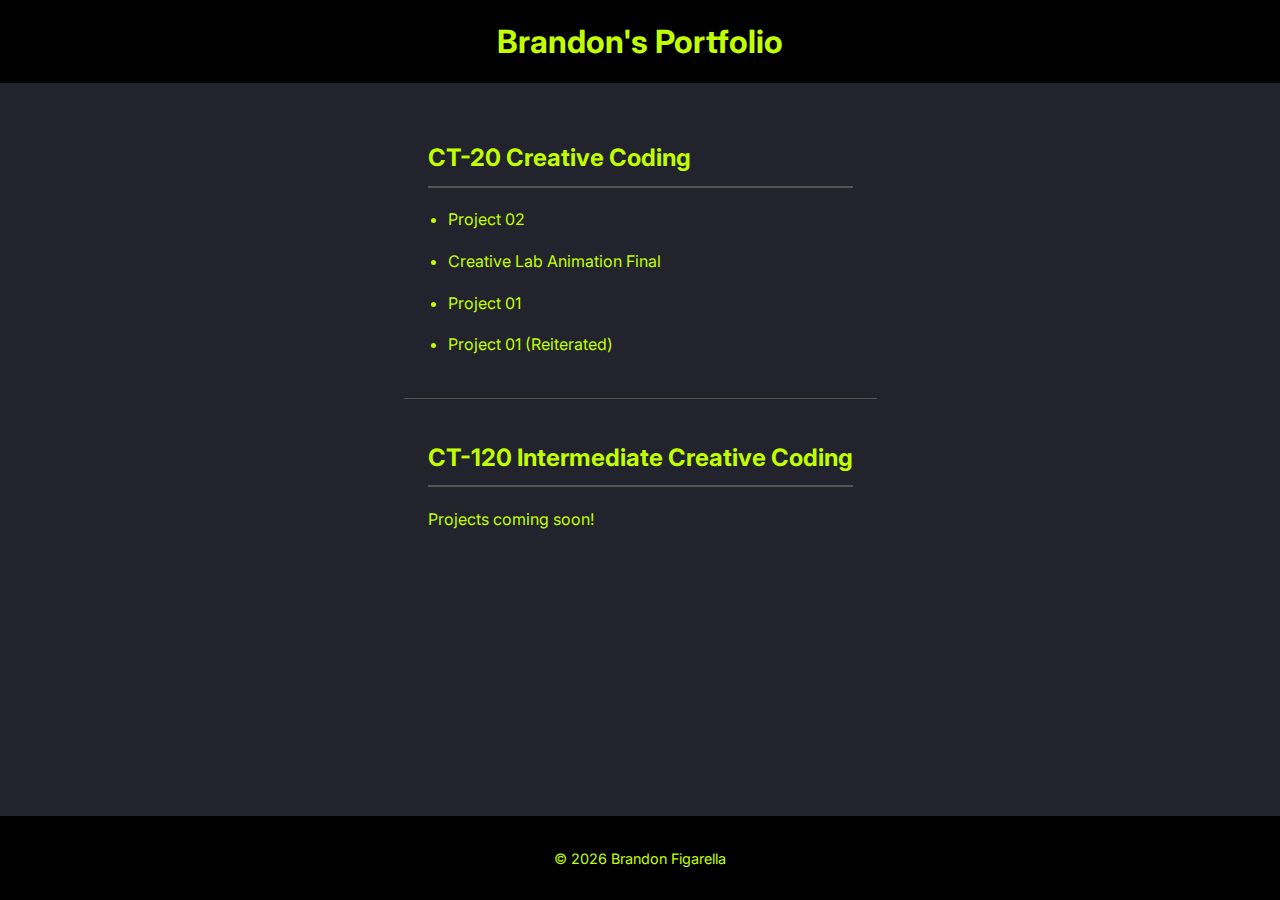
<file: index.html>
<!DOCTYPE html>
<html lang="en">
  <head>
    <meta charset="UTF-8">
    <meta name="viewport" content="width=device-width, initial-scale=1.0">
    <meta http-equiv="X-UA-Compatible" content="ie=edge">
    <title>Brandon's Creative Coding Projects</title>
    <link rel="stylesheet" href="style.css">
    <link href="https://fonts.googleapis.com/css2?family=Inter&display=swap" rel="stylesheet">
  </head>
  <body>
    <header>
      <h1>Brandon's Portfolio</h1>
    </header>

    <main>
      <section id="ct-20">
        <h2>CT-20 Creative Coding</h2>
        <ul>
          <li><a href="https://editor.p5js.org/bfigarel/full/ichp-jGVr" target="_blank" rel="noopener noreferrer">Project 02</a></li>
          <li><a href="https://editor.p5js.org/bfigarel/full/IH34zK81v" target="_blank" rel="noopener noreferrer">Creative Lab Animation Final</a></li>
          <li><a href="https://editor.p5js.org/bfigarel/full/HfvmSNjjR" target="_blank" rel="noopener noreferrer">Project 01</a></li>
          <li><a href="project01-reiterated.html">Project 01 (Reiterated)</a></li>
        </ul>
      </section>

      <section id="ct-120">
        <h2>CT-120 Intermediate Creative Coding</h2>
        <p>Projects coming soon!</p>
      </section>
    </main>

    <footer>
        <p>&copy; <span id="year"></span> Brandon Figarella</p>
        <script>document.getElementById('year').textContent = new Date().getFullYear();</script> 
    </footer>

  </body>
</html>
</file>
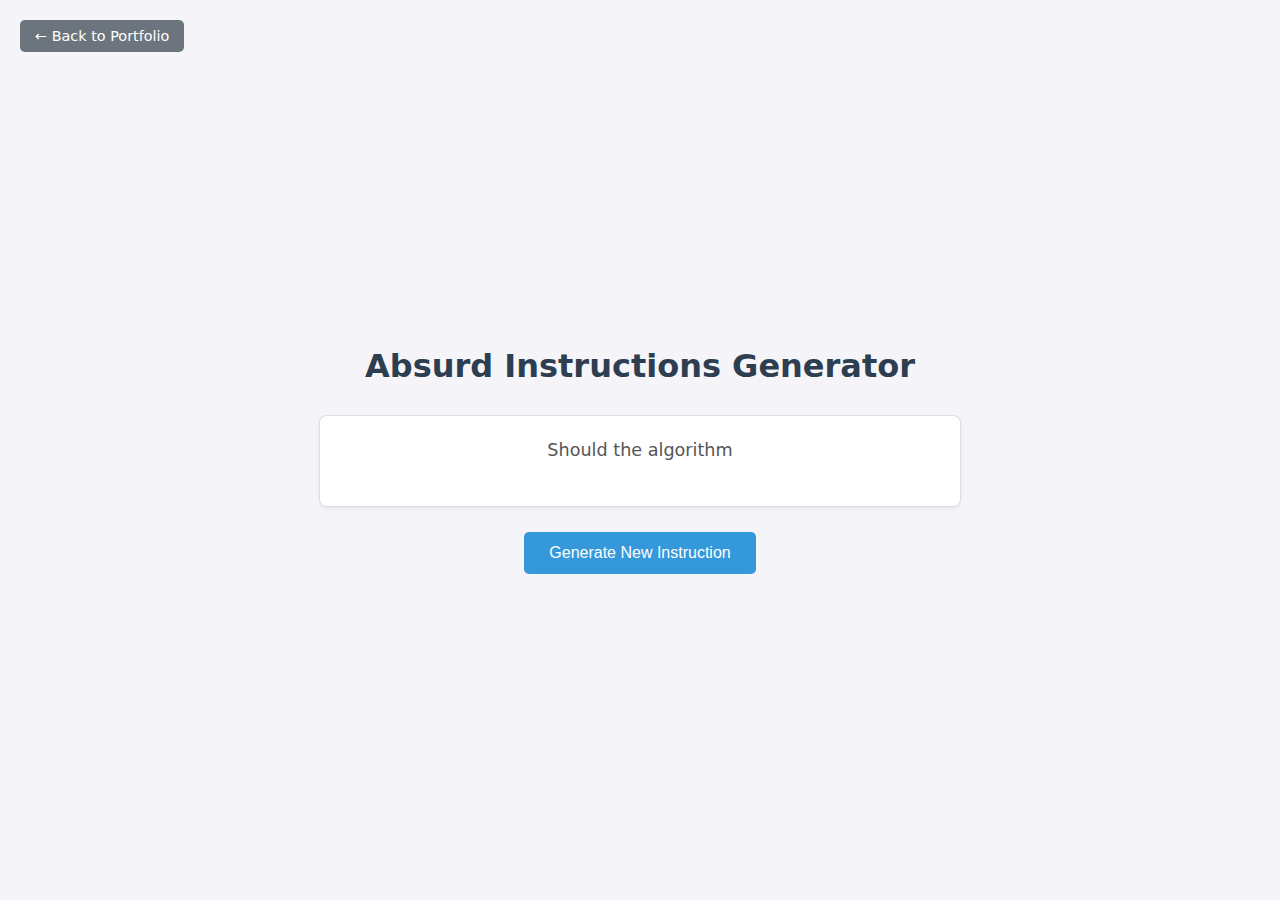
<file: projects/absurd-instructions/index.html>
<!DOCTYPE html>
<html lang="en">
<head>
    <meta charset="UTF-8">
    <meta name="viewport" content="width=device-width, initial-scale=1.0">
    <title>Absurd Instructions Generator</title>
    <style>
        nav {
            position: absolute;
            top: 20px;         
            left: 20px;        
        }

        .back-button {
            display: inline-block;
            padding: 8px 15px;
            background-color: #6c757d; 
            color: white;
            text-decoration: none;
            border-radius: 5px;
            font-size: 0.9em;
            transition: background-color 0.2s ease;
        }

        .back-button:hover {
            background-color: #5a6268;
        }

        body {
            font-family: system-ui, -apple-system, BlinkMacSystemFont, "Segoe UI", Roboto, Oxygen, Ubuntu, Cantarell, "Open Sans", "Helvetica Neue", sans-serif;
            display: flex;
            flex-direction: column;
            align-items: center;
            justify-content: center; /* Center content vertically */
            min-height: 100vh; /* Ensure body takes full viewport height */
            margin: 0;
            background-color: #f4f4f9;
            color: #333;
        }

        main {
            display: flex;
            flex-direction: column;
            align-items: center;
            width: 90%;
            max-width: 600px; /* Limit content width */
            padding: 20px;
        }

        h1 {
            color: #2c3e50;
            margin-bottom: 30px;
        }

        #instructionContainer {
            margin-bottom: 25px;
            padding: 20px;
            border: 1px solid #ddd;
            min-height: 50px;
            width: 100%;
            text-align: center;
            background-color: #ffffff;
            border-radius: 8px;
            box-shadow: 0 2px 4px rgba(0,0,0,0.05);
            line-height: 1.6;
        }

        #instructionText {
            margin: 0;
            font-size: 1.1em;
            color: #555;
        }

        button {
            padding: 12px 25px;
            font-size: 1em;
            color: white;
            background-color: #3498db;
            border: none;
            border-radius: 5px;
            cursor: pointer;
            transition: background-color 0.2s ease; /* Smooth transition */
        }

        button:hover {
            background-color: #2980b9;
        }


    </style>
    <!-- Include jQuery (required by this version of Tracery) -->
    <script src="https://ajax.googleapis.com/ajax/libs/jquery/3.7.1/jquery.min.js"></script>
    <!-- Include the Tracery library -->
    <script src="js/tracery.min.js"></script>
</head>
<body>
    <nav>
        <a href="../../index.html" class="back-button">&larr; Back to Portfolio</a>
    </nav>
    <main>
        <h1>Absurd Instructions Generator</h1>
        
        <div id="instructionContainer">
            <p id="instructionText">Loading instruction...</p>
        </div>

        <button id="newInstructionButton">Generate New Instruction</button>
    </main>
    <script src="js/absurdGenerator.js"></script>
</body>
</html>
</file>
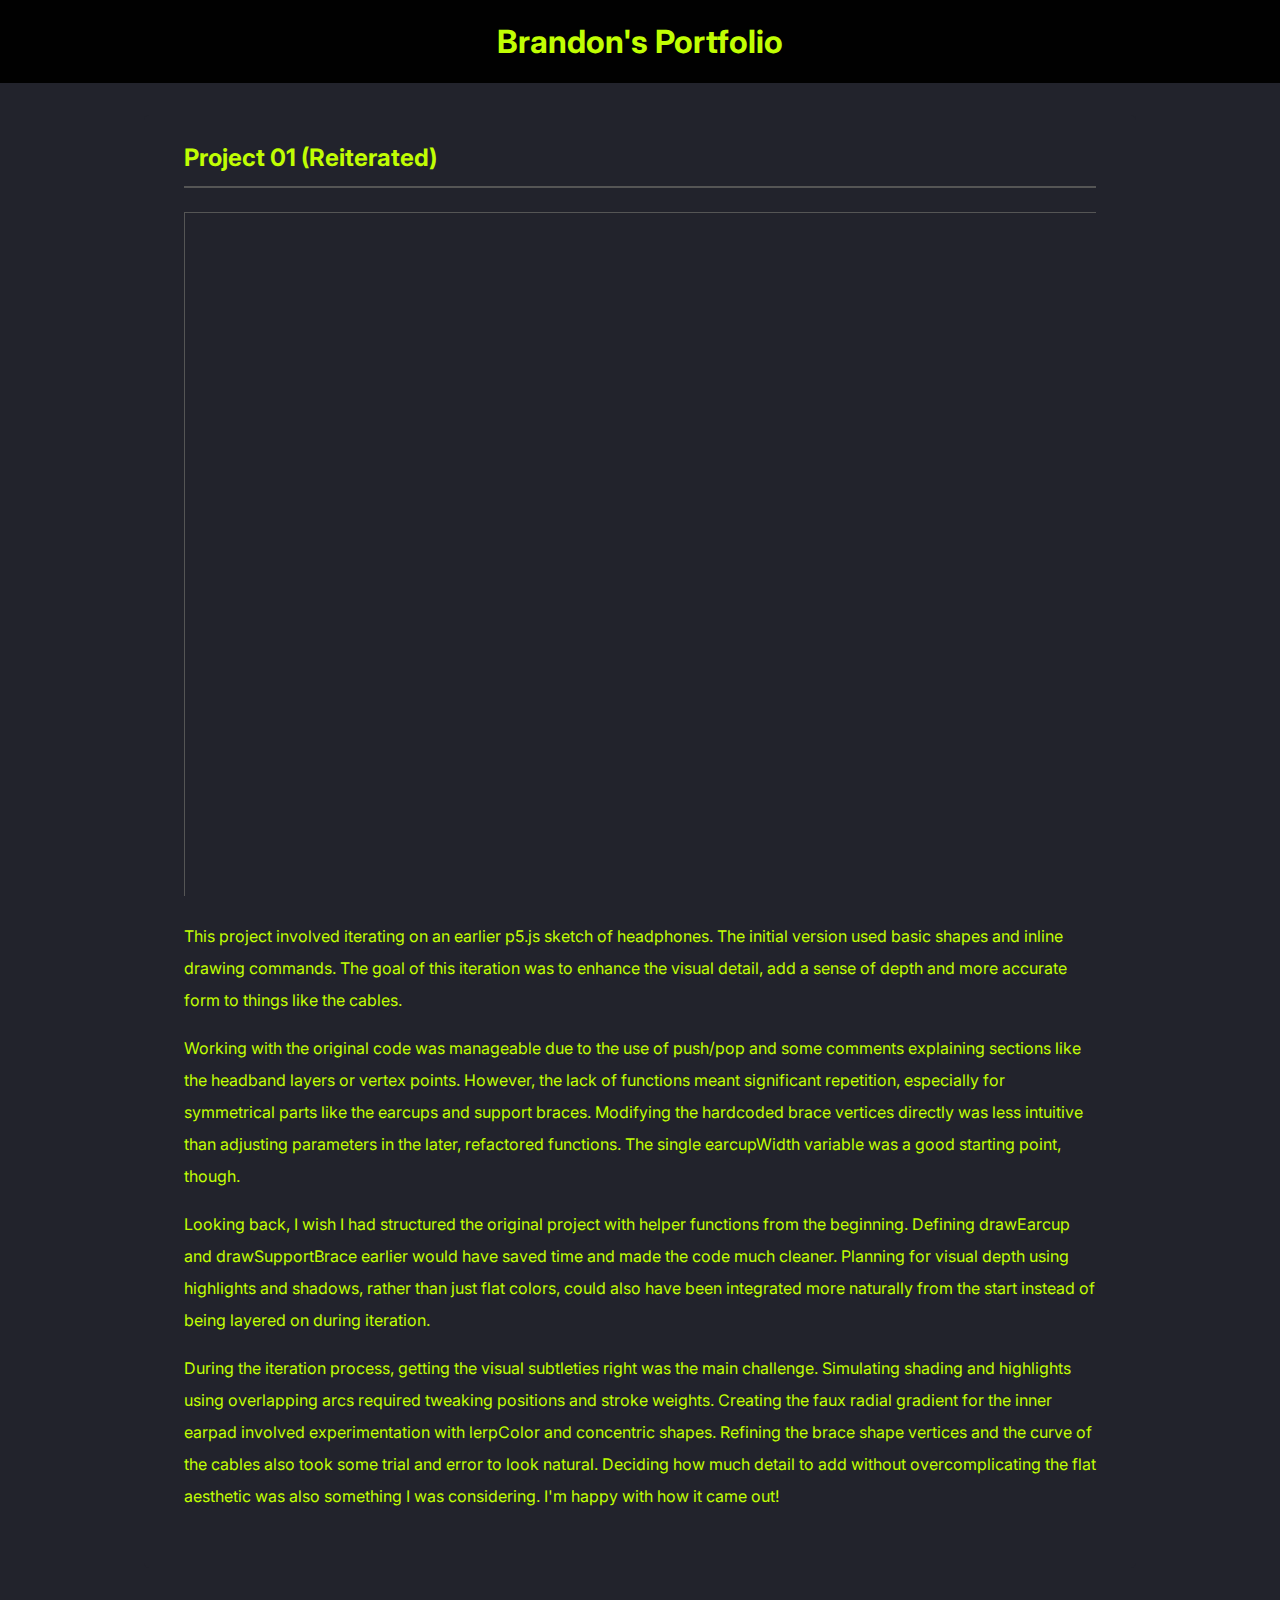
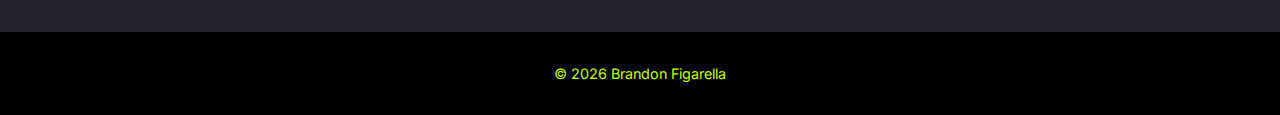
<file: projects/project01-reiterated/index.html>
<!DOCTYPE html>
<html lang="en">
  <head>
    <meta charset="UTF-8">
    <meta name="viewport" content="width=device-width, initial-scale=1.0">
    <meta http-equiv="X-UA-Compatible" content="ie=edge">
    <title>Project 01 (Reiterated) - Brandon's Portfolio</title>
    <link rel="stylesheet" href="../../css/style.css">
    <link href="https://fonts.googleapis.com/css2?family=Inter&display=swap" rel="stylesheet">
  </head>
  <body>
    <header>
      <h1><a href="../../index.html">Brandon's Portfolio</a></h1>
    </header>

    <main>
      <section class="project-detail">
        <h2>Project 01 (Reiterated)</h2>
        
        <div class="iframe-container">
          <iframe src="https://editor.p5js.org/bfigarel/full/9QfXxYWdD" title="p5.js sketch for Project 01 Reiterated"></iframe>
        </div>

        <div class="project-description">
          <p>This project involved iterating on an earlier p5.js sketch of headphones. The initial version used basic shapes and inline drawing commands. The goal of this iteration was to enhance the visual detail, add a sense of depth and more accurate form to things like the cables.</p>
          <p>Working with the original code was manageable due to the use of push/pop and some comments explaining sections like the headband layers or vertex points. However, the lack of functions meant significant repetition, especially for symmetrical parts like the earcups and support braces. Modifying the hardcoded brace vertices directly was less intuitive than adjusting parameters in the later, refactored functions. The single earcupWidth variable was a good starting point, though.</p>
          <p>Looking back, I wish I had structured the original project with helper functions from the beginning. Defining drawEarcup and drawSupportBrace earlier would have saved time and made the code much cleaner. Planning for visual depth using highlights and shadows, rather than just flat colors, could also have been integrated more naturally from the start instead of being layered on during iteration.</p>
          <p>During the iteration process, getting the visual subtleties right was the main challenge. Simulating shading and highlights using overlapping arcs required tweaking positions and stroke weights. Creating the faux radial gradient for the inner earpad involved experimentation with lerpColor and concentric shapes. Refining the brace shape vertices and the curve of the cables also took some trial and error to look natural. Deciding how much detail to add without overcomplicating the flat aesthetic was also something I was considering. I'm happy with how it came out!</p>
        </div>
      </section>
    </main>

    <footer>
        <p>&copy; <span id="year"></span> Brandon Figarella</p>
        <script>document.getElementById('year').textContent = new Date().getFullYear();</script> 
    </footer>

  </body>
</html>
</file>
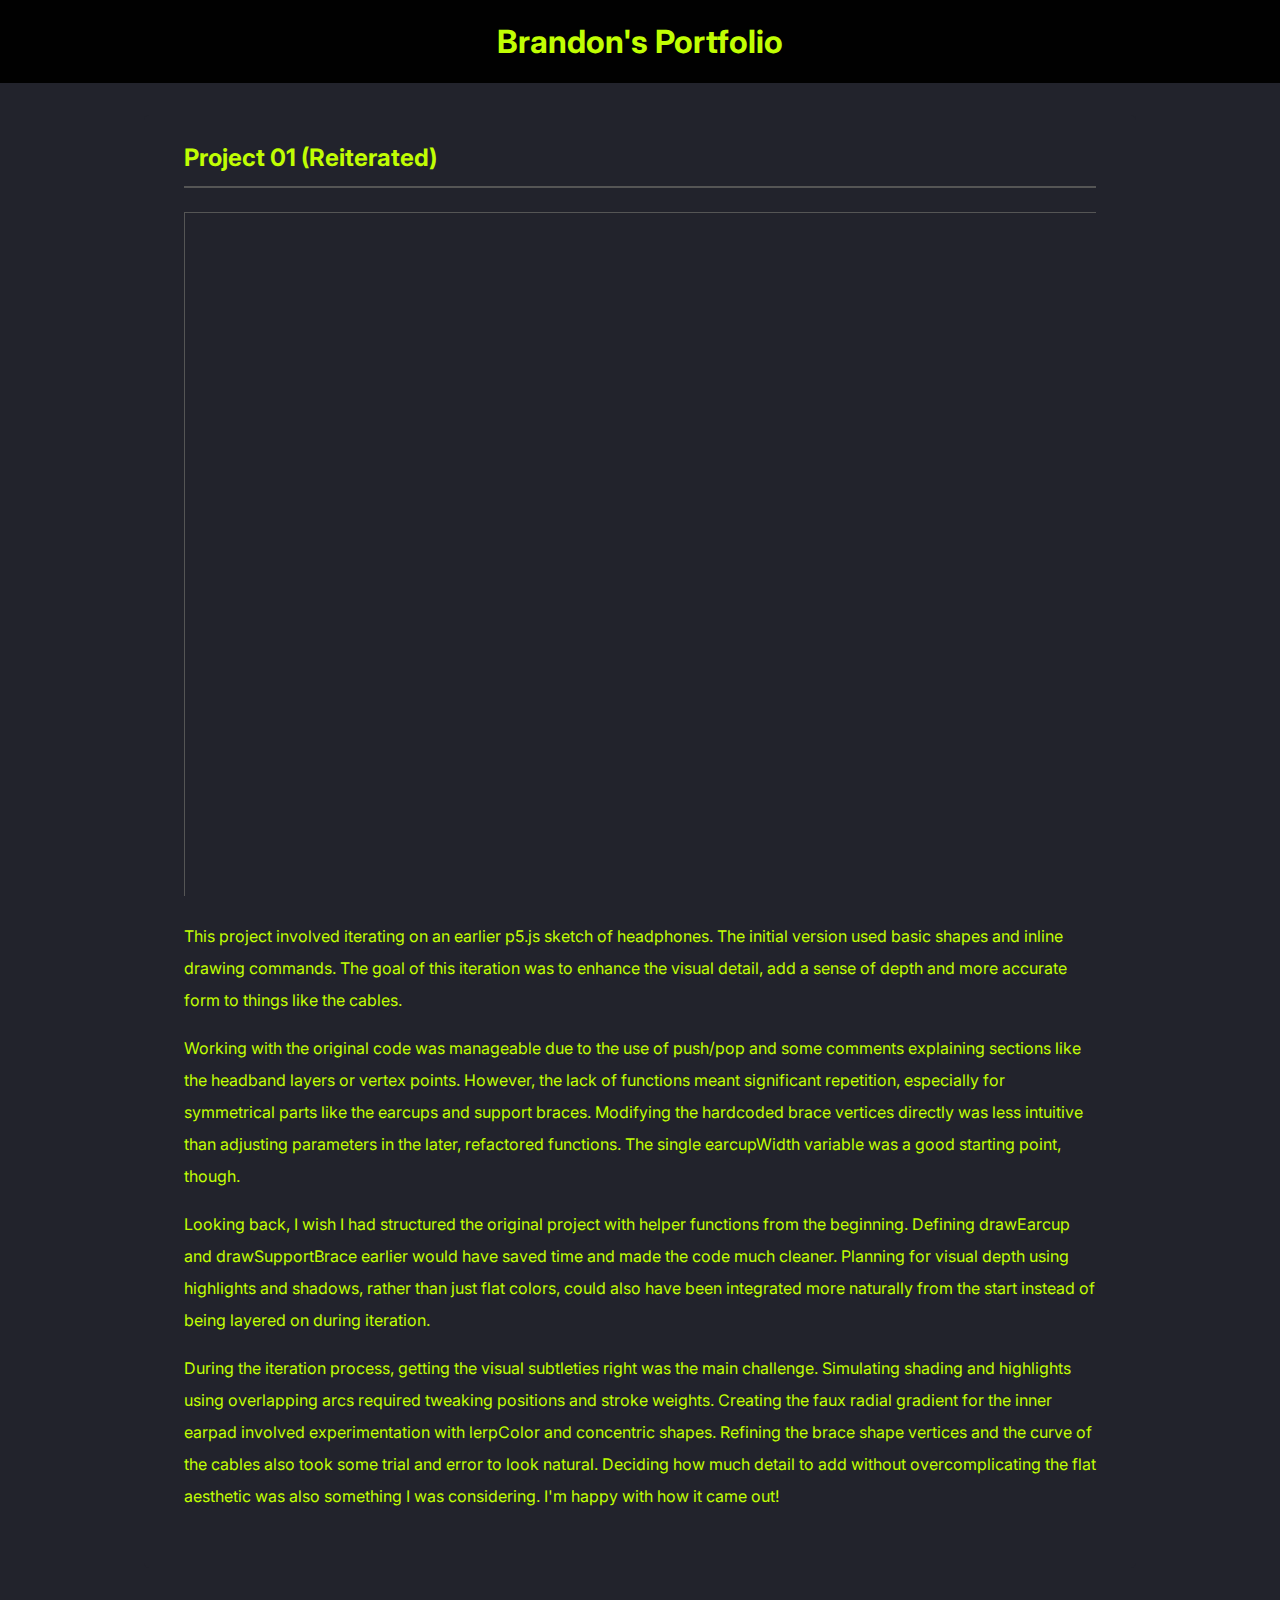
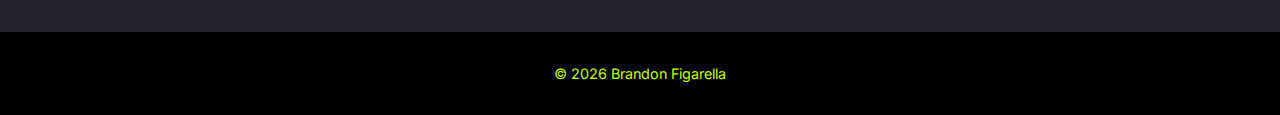
<file: project01-reiterated.html>
<!DOCTYPE html>
<html lang="en">
  <head>
    <meta charset="UTF-8">
    <meta name="viewport" content="width=device-width, initial-scale=1.0">
    <meta http-equiv="X-UA-Compatible" content="ie=edge">
    <title>Project 01 (Reiterated) - Brandon's Portfolio</title>
    <link rel="stylesheet" href="style.css">
    <link href="https://fonts.googleapis.com/css2?family=Inter&display=swap" rel="stylesheet">
  </head>
  <body>
    <header>
      <h1><a href="index.html">Brandon's Portfolio</a></h1>
    </header>

    <main>
      <section class="project-detail">
        <h2>Project 01 (Reiterated)</h2>
        
        <div class="iframe-container">
          <iframe src="https://editor.p5js.org/bfigarel/full/9QfXxYWdD" title="p5.js sketch for Project 01 Reiterated"></iframe>
        </div>

        <div class="project-description">
          <p>This project involved iterating on an earlier p5.js sketch of headphones. The initial version used basic shapes and inline drawing commands. The goal of this iteration was to enhance the visual detail, add a sense of depth and more accurate form to things like the cables.</p>
          <p>Working with the original code was manageable due to the use of push/pop and some comments explaining sections like the headband layers or vertex points. However, the lack of functions meant significant repetition, especially for symmetrical parts like the earcups and support braces. Modifying the hardcoded brace vertices directly was less intuitive than adjusting parameters in the later, refactored functions. The single earcupWidth variable was a good starting point, though.</p>
          <p>Looking back, I wish I had structured the original project with helper functions from the beginning. Defining drawEarcup and drawSupportBrace earlier would have saved time and made the code much cleaner. Planning for visual depth using highlights and shadows, rather than just flat colors, could also have been integrated more naturally from the start instead of being layered on during iteration.</p>
          <p>During the iteration process, getting the visual subtleties right was the main challenge. Simulating shading and highlights using overlapping arcs required tweaking positions and stroke weights. Creating the faux radial gradient for the inner earpad involved experimentation with lerpColor and concentric shapes. Refining the brace shape vertices and the curve of the cables also took some trial and error to look natural. Deciding how much detail to add without overcomplicating the flat aesthetic was also something I was considering. I'm happy with how it came out!</p>
        </div>
      </section>
    </main>

    <footer>
        <p>&copy; <span id="year"></span> Brandon Figarella</p>
        <script>document.getElementById('year').textContent = new Date().getFullYear();</script> 
    </footer>

  </body>
</html>
</file>
<file: style.css>
/* Basic Body Styles */
body {
    font-family: 'Inter', sans-serif; 
    line-height: 1.6;
    margin: 0;
    padding: 0;
    background-color: #22232c; 
    color: #c1fe03; 
    display: flex; 
    flex-direction: column; 
    min-height: 100vh; 
  }
  
  
  main {
    max-width: 960px;
    margin: 2rem auto; 
    padding: 0 1rem; 
    background-color: #22232c; 
    border-radius: 5px;
  
    flex-grow: 1; 
  }
  
  /* Header and Footer Styles */
  header, footer {
    background-color: #010101; 
    color: #c1fe03; 
    text-align: center;
    padding: 1rem 0;
  }
  
  header h1 {
      margin: 0;
  }
  
  footer {
      margin-top: 2rem;
      font-size: 0.9em;
  }
  
  /* Section Styling */
  section {
    padding: 1.5rem;
    margin-bottom: 1rem;
    border-bottom: 1px solid #555;
  }
  
  section:last-child {
      border-bottom: none;
  }
  
  h2 {
    color: #c1fe03; 
    border-bottom: 2px solid #555; 
    padding-bottom: 0.5rem;
    margin-top: 0;
  }
  
  /* List Styling */
  ul {
    list-style: disc;
    padding-left: 20px;
  }
  
  li {
    margin-bottom: 1.0rem;
  }
  
  /* Link Styling */
  a {
    color: #c1fe03; 
    text-decoration: none;
  }
  
  a:hover, a:focus {
    text-decoration: underline; 
    color: #FFFFFF;
  }

/* Project Detail Page Styling */
.project-detail h2 {
  margin-bottom: 1.5rem; 
}

.iframe-container {
  position: relative;
  overflow: hidden;
  width: 100%;
  padding-top: 75%;
  margin-bottom: 1.5rem;
}

.iframe-container iframe {
  position: absolute;
  top: 0;
  left: 0;
  bottom: 0;
  right: 0;
  width: 100%;
  height: 100%;
  border: 1px solid #555;
}

.project-description p {
  margin-bottom: 1rem; 
  line-height: 2.0; 
}
</file>
<file: css/style.css>
/* Basic Body Styles */
body {
    font-family: 'Inter', sans-serif; 
    line-height: 1.6;
    margin: 0;
    padding: 0;
    background-color: #22232c; 
    color: #c1fe03; 
    display: flex; 
    flex-direction: column; 
    min-height: 100vh; 
  }
  
  
  main {
    max-width: 960px;
    margin: 2rem auto; 
    padding: 0 1rem; 
    background-color: #22232c; 
    border-radius: 5px;
  
    flex-grow: 1; 
  }
  
  /* Header and Footer Styles */
  header, footer {
    background-color: #010101; 
    color: #c1fe03; 
    text-align: center;
    padding: 1rem 0;
  }
  
  header h1 {
      margin: 0;
  }
  
  footer {
      margin-top: 2rem;
      font-size: 0.9em;
  }
  
  /* Section Styling */
  section {
    padding: 1.5rem;
    margin-bottom: 1rem;
    border-bottom: 1px solid #555;
  }
  
  section:last-child {
      border-bottom: none;
  }
  
  h2 {
    color: #c1fe03; 
    border-bottom: 2px solid #555; 
    padding-bottom: 0.5rem;
    margin-top: 0;
  }
  
  /* List Styling */
  ul {
    list-style: disc;
    padding-left: 20px;
  }
  
  li {
    margin-bottom: 1.0rem;
  }
  
  /* Link Styling */
  a {
    color: #c1fe03; 
    text-decoration: none;
  }
  
  a:hover, a:focus {
    text-decoration: underline; 
    color: #FFFFFF;
  }

/* Project Detail Page Styling */
.project-detail h2 {
  margin-bottom: 1.5rem; 
}

.iframe-container {
  position: relative;
  overflow: hidden;
  width: 100%;
  padding-top: 75%;
  margin-bottom: 1.5rem;
}

.iframe-container iframe {
  position: absolute;
  top: 0;
  left: 0;
  bottom: 0;
  right: 0;
  width: 100%;
  height: 100%;
  border: 1px solid #555;
}

.project-description p {
  margin-bottom: 1rem; 
  line-height: 2.0; 
}
</file>
